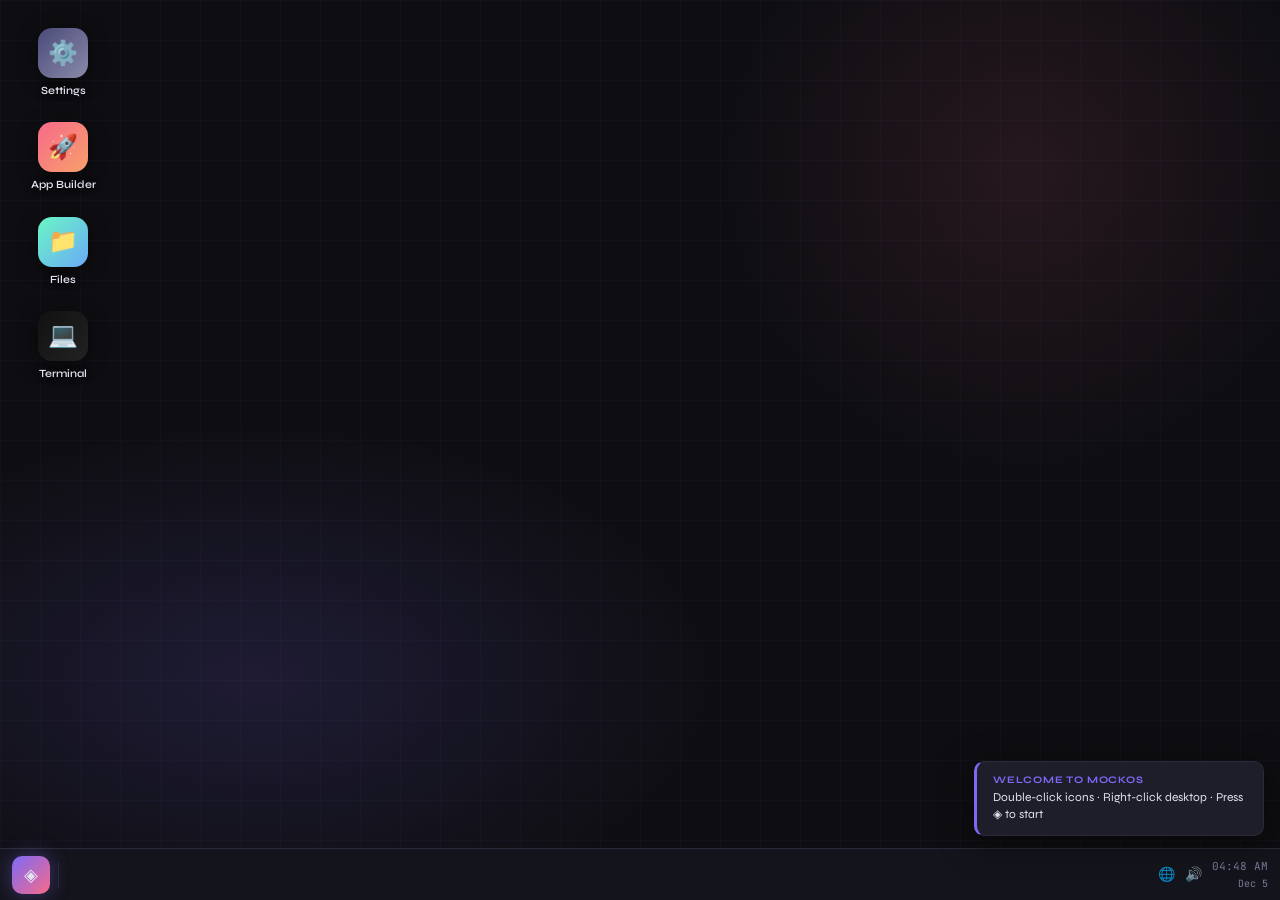
<file: index.html>
<!DOCTYPE html>
<html lang="en">

<head>
  <meta charset="UTF-8">
  <meta name="viewport" content="width=device-width, initial-scale=1.0">
  <meta name="description"
    content="MockOS — A web-based desktop operating system simulator built with vanilla HTML, CSS, and JavaScript. No frameworks, no dependencies.">
  <meta name="theme-color" content="#0e0e12">
  <meta name="author" content="MockOS">
  <meta property="og:title" content="MockOS">
  <meta property="og:description"
    content="A fully functional desktop OS in your browser — windows, apps, themes, and more.">
  <meta property="og:type" content="website">
  <title>MockOS</title>
  <link rel="stylesheet" href="css/style.css">
</head>

<body>

  <!-- Desktop -->
  <div id="desktop" oncontextmenu="deskCtx(event)">
    <div id="desktop-bg"></div>
    <div id="desktop-grid"></div>
    <div id="desktop-icon-area"></div>
  </div>

  <!-- Taskbar -->
  <div id="taskbar">
    <div id="start-btn" onclick="toggleStart(event)">◈</div>
    <div class="taskbar-sep"></div>
    <div id="taskbar-items"></div>
    <div id="taskbar-right">
      <span class="sys-icon" onclick="notify('Network','Connected · 142 Mbps')">🌐</span>
      <span class="sys-icon" onclick="notify('Sound','Volume 100%')">🔊</span>
      <div id="taskbar-clock"></div>
    </div>
  </div>

  <!-- Start Menu -->
  <div id="start-menu">
    <div id="sm-top">
      <input type="text" id="sm-search" placeholder="Search apps..." oninput="smSearch(this.value)" autocomplete="off">
      <div id="sm-user" onclick="openApp('settings','account');closeStart()">
        <div id="sm-avatar">👤</div>
        <span id="sm-username">User</span>
      </div>
    </div>

    <div id="sm-body">
      <div id="sm-sidebar">
        <div class="sm-side-btn active" data-tip="Home" onclick="smNav(this,'home')">🏠</div>
        <div class="sm-side-btn" data-tip="All Apps" onclick="smNav(this,'apps')">⊞</div>
        <div class="sm-side-btn" data-tip="Recent" onclick="smNav(this,'recent')">🕐</div>
        <div class="sm-side-btn" data-tip="Settings" onclick="openApp('settings');closeStart()">⚙️</div>
      </div>

      <div id="sm-content">
        <!-- Home -->
        <div class="sm-section visible" id="sms-home">
          <div class="sm-title">Pinned Apps</div>
          <div id="sm-pinned-grid"></div>
          <div class="sm-title" style="margin-top:4px">Recent</div>
          <div id="sm-recent-short"></div>
          <div style="margin-top:4px;font-size:11px;color:var(--text-muted);text-align:center;opacity:0.6">Double-click
            desktop icons to open apps faster</div>
        </div>

        <!-- All Apps -->
        <div class="sm-section" id="sms-apps">
          <div class="sm-title">All Applications</div>
          <div id="sm-all-grid"></div>
        </div>

        <!-- Recent -->
        <div class="sm-section" id="sms-recent">
          <div class="sm-title">Recently Opened</div>
          <div id="sm-recent-full"></div>
        </div>

        <!-- Search -->
        <div class="sm-section" id="sms-search">
          <div class="sm-title">Search Results</div>
          <div id="sm-search-grid" style="display:grid;grid-template-columns:repeat(5,1fr);gap:6px"></div>
          <div id="sm-search-empty" style="color:var(--text-muted);font-size:13px;display:none;margin-top:8px">No apps
            found.</div>
        </div>
      </div>
    </div>

    <div id="sm-footer">
      <button class="sm-footer-btn" onclick="openApp('settings');closeStart()">⚙️ Settings</button>
      <button class="sm-footer-btn"
        onclick="closeStart();notify(osName,'Restarting...');setTimeout(()=>location.reload(),1400)">🔄 Restart</button>
      <button class="sm-footer-btn" onclick="shutdown()">⏻ Shut Down</button>
    </div>
  </div>

  <!-- Context Menu -->
  <div id="ctx-menu"></div>

  <!-- Notification -->
  <div id="notification">
    <div id="notif-title"></div>
    <div id="notif-body"></div>
  </div>

  <!-- Hidden file inputs -->
  <input type="file" id="fi-wp" accept="image/*" style="display:none">
  <input type="file" id="fi-style" accept=".css,.html" style="display:none">
  <input type="file" id="fi-open" accept="*/*" style="display:none">

  <!-- JavaScript Modules (loaded in dependency order) -->
  <script src="js/ui-helpers.js"></script>
  <script src="js/window-manager.js"></script>
  <script src="js/app-registry.js"></script>
  <script src="js/taskbar.js"></script>
  <script src="js/settings.js"></script>
  <script src="js/apps.js"></script>
  <script src="js/app-builder.js"></script>
  <script src="js/state.js"></script>
  <script src="js/init.js"></script>

</body>

</html>
</file>
<file: css/style.css>
/**
 * MockOS — Style Sheet
 * ====================
 * All visual styles for the MockOS desktop environment.
 * Uses CSS custom properties for full runtime theming.
 *
 * Sections:
 *   1. Variables & Reset
 *   2. Desktop
 *   3. Taskbar
 *   4. Start Menu
 *   5. Windows
 *   6. Context Menu
 *   7. Notifications
 *   8. Shared UI Components
 *   9. Settings App
 *  10. App Builder
 *  11. Status Bar
 *  12. Scrollbars
 */

@import url('https://fonts.googleapis.com/css2?family=JetBrains+Mono:wght@300;400;500;700&family=Syne:wght@400;600;800&family=Space+Grotesk:wght@300;400;500;600;700&family=Playfair+Display:wght@400;700&family=IBM+Plex+Sans:wght@300;400;500;600&display=swap');

/* ─── 1. Variables & Reset ─── */

:root {
  --bg: #0e0e12;
  --surface: #16161e;
  --surface2: #1e1e2a;
  --surface3: #252535;
  --border: #2a2a3a;
  --accent: #7c6af7;
  --accent2: #f76a8a;
  --accent-rgb: 124,106,247;
  --text: #e2e2f0;
  --text-muted: #7a7a9a;
  --taskbar-h: 52px;
  --radius: 10px;
  --win-radius: 12px;
  --font-ui: 'Syne', sans-serif;
  --font-mono: 'JetBrains Mono', monospace;
}

* { box-sizing: border-box; margin: 0; padding: 0; }
html { font-size: 16px; }
body {
  font-family: var(--font-ui);
  background: var(--bg);
  color: var(--text);
  width: 100vw;
  height: 100vh;
  overflow: hidden;
  user-select: none;
}

/* ─── 2. Desktop ─── */

#desktop {
  position: relative;
  width: 100%;
  height: calc(100vh - var(--taskbar-h));
  overflow: hidden;
  background: var(--bg);
  top: 0;
}

#desktop-bg {
  position: absolute;
  inset: 0;
  background-image:
    radial-gradient(ellipse 60% 50% at 20% 80%, rgba(124,106,247,0.15) 0%, transparent 60%),
    radial-gradient(ellipse 40% 60% at 80% 20%, rgba(247,106,138,0.1) 0%, transparent 60%);
  pointer-events: none;
  z-index: 0;
  transition: all 0.5s;
}

#desktop-grid {
  position: absolute;
  inset: 0;
  pointer-events: none;
  z-index: 1;
  background-image:
    linear-gradient(rgba(124,106,247,0.04) 1px, transparent 1px),
    linear-gradient(90deg, rgba(124,106,247,0.04) 1px, transparent 1px);
  background-size: 40px 40px;
}

#desktop-icon-area {
  position: absolute;
  top: 20px;
  left: 20px;
  display: flex;
  flex-direction: column;
  gap: 8px;
  z-index: 5;
}

.desktop-icon {
  display: flex;
  flex-direction: column;
  align-items: center;
  gap: 6px;
  cursor: pointer;
  padding: 8px;
  border-radius: var(--radius);
  transition: background 0.15s;
  width: 86px;
}
.desktop-icon:hover { background: rgba(var(--accent-rgb), 0.13); }

.icon-img {
  width: 50px;
  height: 50px;
  border-radius: 14px;
  display: flex;
  align-items: center;
  justify-content: center;
  font-size: 24px;
  box-shadow: 0 4px 18px rgba(0,0,0,0.5);
  flex-shrink: 0;
}

.icon-label {
  font-size: 11px;
  font-weight: 600;
  color: var(--text);
  text-align: center;
  text-shadow: 0 1px 6px rgba(0,0,0,0.9);
  line-height: 1.3;
  word-break: break-word;
}

/* ─── 3. Taskbar ─── */

#taskbar {
  position: fixed;
  bottom: 0;
  left: 0;
  right: 0;
  height: var(--taskbar-h);
  background: rgba(22,22,30,0.88);
  backdrop-filter: blur(24px);
  border-top: 1px solid var(--border);
  display: flex;
  align-items: center;
  padding: 0 12px;
  gap: 6px;
  z-index: 2000;
}

#start-btn {
  width: 38px;
  height: 38px;
  border-radius: 10px;
  background: linear-gradient(135deg, var(--accent), var(--accent2));
  display: flex;
  align-items: center;
  justify-content: center;
  cursor: pointer;
  font-size: 18px;
  box-shadow: 0 0 20px rgba(var(--accent-rgb), 0.4);
  transition: transform 0.12s, box-shadow 0.2s;
  flex-shrink: 0;
}
#start-btn:hover {
  transform: scale(1.1);
  box-shadow: 0 0 32px rgba(var(--accent-rgb), 0.65);
}
#start-btn.active { transform: scale(0.94); }

.taskbar-sep {
  width: 1px;
  height: 26px;
  background: var(--border);
  margin: 0 2px;
  flex-shrink: 0;
}

#taskbar-items {
  display: flex;
  align-items: center;
  gap: 4px;
  flex: 1;
  overflow: hidden;
  min-width: 0;
}

.taskbar-item {
  padding: 5px 12px;
  border-radius: 7px;
  background: var(--surface2);
  border: 1px solid var(--border);
  font-size: 11px;
  font-family: var(--font-ui);
  color: var(--text-muted);
  cursor: pointer;
  transition: all 0.15s;
  white-space: nowrap;
  max-width: 150px;
  overflow: hidden;
  text-overflow: ellipsis;
  flex-shrink: 0;
}
.taskbar-item.active {
  background: rgba(var(--accent-rgb), 0.18);
  border-color: var(--accent);
  color: var(--text);
}
.taskbar-item:hover { color: var(--text); }

#taskbar-right {
  display: flex;
  align-items: center;
  gap: 10px;
  margin-left: auto;
  flex-shrink: 0;
}

#taskbar-clock {
  font-family: var(--font-mono);
  font-size: 11px;
  color: var(--text-muted);
  cursor: default;
  text-align: right;
  line-height: 1.5;
}

.sys-icon {
  font-size: 14px;
  cursor: pointer;
  opacity: 0.7;
  transition: opacity 0.15s;
}
.sys-icon:hover { opacity: 1; }

/* ─── 4. Start Menu ─── */

#start-menu {
  position: fixed;
  bottom: calc(var(--taskbar-h) + 8px);
  left: 12px;
  width: 540px;
  background: rgba(14,14,20,0.97);
  backdrop-filter: blur(48px) saturate(200%);
  border: 1px solid var(--border);
  border-radius: 18px;
  box-shadow:
    0 -4px 70px rgba(0,0,0,0.75),
    0 0 0 0.5px rgba(255,255,255,0.04);
  z-index: 1999;
  display: none;
  flex-direction: column;
  overflow: hidden;
  transform-origin: bottom left;
  max-height: calc(100vh - var(--taskbar-h) - 28px);
}
#start-menu.open {
  display: flex;
  animation: menuIn 0.22s cubic-bezier(0.34,1.3,0.64,1) forwards;
}
@keyframes menuIn {
  from { opacity: 0; transform: scale(0.93) translateY(12px); }
  to   { opacity: 1; transform: scale(1) translateY(0); }
}
@keyframes menuOut {
  from { opacity: 1; transform: scale(1); }
  to   { opacity: 0; transform: scale(0.93) translateY(10px); }
}

#sm-top {
  display: flex;
  align-items: center;
  gap: 10px;
  padding: 16px 16px 12px;
  border-bottom: 1px solid rgba(255,255,255,0.04);
}

#sm-search {
  flex: 1;
  background: var(--surface2);
  border: 1px solid var(--border);
  border-radius: 10px;
  padding: 9px 14px 9px 38px;
  color: var(--text);
  font-family: var(--font-ui);
  font-size: 13px;
  outline: none;
  transition: border-color 0.15s;
  background-image: url("data:image/svg+xml,%3Csvg xmlns='http://www.w3.org/2000/svg' width='16' height='16' viewBox='0 0 24 24' fill='none' stroke='%237a7a9a' stroke-width='2'%3E%3Ccircle cx='11' cy='11' r='8'/%3E%3Cpath d='m21 21-4.35-4.35'/%3E%3C/svg%3E");
  background-repeat: no-repeat;
  background-position: 12px center;
}
#sm-search:focus { border-color: var(--accent); }
#sm-search::placeholder { color: var(--text-muted); }

#sm-user {
  display: flex;
  align-items: center;
  gap: 8px;
  font-size: 12px;
  color: var(--text-muted);
  cursor: pointer;
  padding: 6px 10px;
  border-radius: 8px;
  transition: background 0.15s;
  flex-shrink: 0;
}
#sm-user:hover { background: var(--surface2); }

#sm-avatar {
  width: 32px;
  height: 32px;
  border-radius: 50%;
  background: linear-gradient(135deg, var(--accent), var(--accent2));
  display: flex;
  align-items: center;
  justify-content: center;
  font-size: 16px;
}

#sm-body { display: flex; flex: 1; min-height: 0; }

#sm-sidebar {
  width: 54px;
  background: rgba(0,0,0,0.25);
  border-right: 1px solid rgba(255,255,255,0.04);
  display: flex;
  flex-direction: column;
  align-items: center;
  padding: 10px 0;
  gap: 4px;
}

.sm-side-btn {
  width: 40px;
  height: 40px;
  border-radius: 10px;
  display: flex;
  align-items: center;
  justify-content: center;
  font-size: 18px;
  cursor: pointer;
  transition: background 0.14s;
  color: var(--text-muted);
  position: relative;
}
.sm-side-btn:hover,
.sm-side-btn.active {
  background: rgba(var(--accent-rgb), 0.18);
  color: var(--text);
}
.sm-side-btn::before {
  content: attr(data-tip);
  position: absolute;
  left: calc(100% + 10px);
  background: var(--surface2);
  border: 1px solid var(--border);
  padding: 4px 10px;
  border-radius: 6px;
  font-size: 11px;
  font-family: var(--font-ui);
  color: var(--text);
  white-space: nowrap;
  pointer-events: none;
  opacity: 0;
  transform: translateX(-4px);
  transition: all 0.15s;
  z-index: 10;
}
.sm-side-btn:hover::before {
  opacity: 1;
  transform: translateX(0);
}

#sm-content { flex: 1; display: flex; flex-direction: column; min-height: 0; }

.sm-section {
  display: none;
  flex-direction: column;
  padding: 14px;
  gap: 10px;
  overflow-y: auto;
  flex: 1;
}
.sm-section.visible { display: flex; }
.sm-section::-webkit-scrollbar { width: 4px; }
.sm-section::-webkit-scrollbar-thumb { background: var(--border); border-radius: 4px; }

.sm-title {
  font-size: 10px;
  font-weight: 800;
  color: var(--text-muted);
  text-transform: uppercase;
  letter-spacing: 0.1em;
}

/* Pinned tiles (Home) */
#sm-pinned-grid { display: grid; grid-template-columns: repeat(4,1fr); gap: 8px; }

.sm-pinned-tile {
  display: flex;
  align-items: center;
  gap: 8px;
  padding: 8px 10px;
  border-radius: 10px;
  cursor: pointer;
  background: rgba(255,255,255,0.03);
  border: 1px solid rgba(255,255,255,0.06);
  transition: all 0.14s;
}
.sm-pinned-tile:hover {
  background: rgba(var(--accent-rgb), 0.1);
  border-color: rgba(var(--accent-rgb), 0.25);
}
.sm-pinned-tile .pt-icon {
  width: 32px;
  height: 32px;
  border-radius: 8px;
  display: flex;
  align-items: center;
  justify-content: center;
  font-size: 16px;
  flex-shrink: 0;
}
.sm-pinned-tile .pt-label {
  font-size: 11px;
  font-weight: 600;
  color: var(--text);
  overflow: hidden;
  text-overflow: ellipsis;
  white-space: nowrap;
}

/* All apps grid */
#sm-all-grid { display: grid; grid-template-columns: repeat(5,1fr); gap: 6px; }

.sm-app-tile {
  display: flex;
  flex-direction: column;
  align-items: center;
  gap: 5px;
  padding: 10px 4px;
  border-radius: 10px;
  cursor: pointer;
  transition: background 0.14s;
}
.sm-app-tile:hover { background: rgba(var(--accent-rgb), 0.12); }
.sm-app-tile .at-icon {
  width: 42px;
  height: 42px;
  border-radius: 12px;
  display: flex;
  align-items: center;
  justify-content: center;
  font-size: 20px;
  box-shadow: 0 3px 10px rgba(0,0,0,0.4);
}
.sm-app-tile .at-label {
  font-size: 10px;
  font-weight: 600;
  text-align: center;
  color: var(--text);
  line-height: 1.3;
  word-break: break-word;
}

/* Recent list */
.sm-recent-item {
  display: flex;
  align-items: center;
  gap: 10px;
  padding: 8px 10px;
  border-radius: 8px;
  cursor: pointer;
  transition: background 0.14s;
}
.sm-recent-item:hover { background: rgba(var(--accent-rgb), 0.1); }
.sm-recent-item .ri-icon { font-size: 22px; width: 32px; text-align: center; }
.sm-recent-item .ri-name { font-size: 12px; font-weight: 600; color: var(--text); }
.sm-recent-item .ri-time { font-size: 10px; color: var(--text-muted); }

#sm-footer {
  padding: 10px 14px;
  border-top: 1px solid rgba(255,255,255,0.05);
  display: flex;
  align-items: center;
  gap: 6px;
  flex-shrink: 0;
}

.sm-footer-btn {
  flex: 1;
  padding: 8px;
  border-radius: 8px;
  background: rgba(255,255,255,0.04);
  border: 1px solid rgba(255,255,255,0.07);
  color: var(--text-muted);
  font-size: 11px;
  font-family: var(--font-ui);
  font-weight: 600;
  cursor: pointer;
  display: flex;
  align-items: center;
  justify-content: center;
  gap: 5px;
  transition: all 0.15s;
}
.sm-footer-btn:hover {
  background: rgba(var(--accent-rgb), 0.12);
  color: var(--text);
  border-color: rgba(var(--accent-rgb), 0.3);
}

/* ─── 5. Windows ─── */

.window {
  position: absolute;
  background: var(--surface);
  border: 1px solid var(--border);
  border-radius: var(--win-radius);
  box-shadow: 0 24px 80px rgba(0,0,0,0.6), 0 0 0 0.5px rgba(255,255,255,0.04);
  min-width: 300px;
  min-height: 180px;
  display: flex;
  flex-direction: column;
  overflow: hidden;
  z-index: 100;
}
.window.focused {
  box-shadow:
    0 28px 100px rgba(0,0,0,0.7),
    0 0 0 1px rgba(var(--accent-rgb), 0.3),
    0 0 60px rgba(var(--accent-rgb), 0.08);
  z-index: 200;
}

.window-titlebar {
  display: flex;
  align-items: center;
  gap: 10px;
  padding: 9px 12px;
  background: var(--surface2);
  border-bottom: 1px solid var(--border);
  cursor: move;
  flex-shrink: 0;
  min-height: 40px;
}

.win-btns { display: flex; gap: 6px; }

.win-btn {
  width: 13px;
  height: 13px;
  border-radius: 50%;
  cursor: pointer;
  border: none;
  transition: filter 0.12s, transform 0.1s;
}
.win-btn:hover { filter: brightness(1.3); transform: scale(1.15); }
.win-btn.close { background: #ff5f57; }
.win-btn.min   { background: #febc2e; }
.win-btn.max   { background: #28c840; }

.win-title {
  font-size: 12px;
  font-weight: 600;
  color: var(--text-muted);
  flex: 1;
  text-align: center;
  pointer-events: none;
  overflow: hidden;
  text-overflow: ellipsis;
  white-space: nowrap;
}

.window-body { flex: 1; overflow: auto; position: relative; }

.resize-handle {
  position: absolute;
  bottom: 0;
  right: 0;
  width: 20px;
  height: 20px;
  cursor: nwse-resize;
  z-index: 5;
}
.resize-handle::after {
  content: '';
  position: absolute;
  bottom: 4px;
  right: 4px;
  width: 8px;
  height: 8px;
  border-right: 2px solid var(--border);
  border-bottom: 2px solid var(--border);
}

/* ─── 6. Context Menu ─── */

#ctx-menu {
  position: fixed;
  background: rgba(18,18,28,0.98);
  backdrop-filter: blur(24px);
  border: 1px solid var(--border);
  border-radius: 10px;
  padding: 6px;
  z-index: 9998;
  min-width: 170px;
  box-shadow: 0 12px 40px rgba(0,0,0,0.7);
  display: none;
}
#ctx-menu.open {
  display: block;
  animation: ctxIn 0.12s ease;
}
@keyframes ctxIn {
  from { opacity: 0; transform: scale(0.94); }
  to   { opacity: 1; transform: scale(1); }
}

.ctx-item {
  padding: 7px 12px;
  border-radius: 7px;
  font-size: 12px;
  font-weight: 500;
  color: var(--text);
  cursor: pointer;
  display: flex;
  align-items: center;
  gap: 8px;
  transition: background 0.1s;
}
.ctx-item:hover { background: rgba(var(--accent-rgb), 0.18); }
.ctx-item.danger { color: #ff5f57; }
.ctx-item.danger:hover { background: rgba(255,95,87,0.15); }

.ctx-sep { height: 1px; background: var(--border); margin: 4px 0; }

/* ─── 7. Notifications ─── */

#notification {
  position: fixed;
  bottom: calc(var(--taskbar-h) + 12px);
  right: 16px;
  background: var(--surface2);
  border: 1px solid var(--border);
  border-left: 3px solid var(--accent);
  padding: 12px 16px;
  border-radius: 10px;
  font-size: 13px;
  color: var(--text);
  box-shadow: 0 8px 32px rgba(0,0,0,0.5);
  transform: translateX(130%);
  transition: transform 0.3s cubic-bezier(0.34,1.4,0.64,1);
  z-index: 9999;
  max-width: 290px;
  pointer-events: none;
}
#notification.show { transform: translateX(0); }

#notif-title {
  font-weight: 700;
  font-size: 10px;
  color: var(--accent);
  margin-bottom: 3px;
  text-transform: uppercase;
  letter-spacing: 0.08em;
}

#notif-body { font-size: 12px; line-height: 1.4; }

/* ─── 8. Shared UI Components ─── */

.btn {
  padding: 8px 16px;
  border-radius: var(--radius);
  border: none;
  font-family: var(--font-ui);
  font-size: 12px;
  font-weight: 700;
  cursor: pointer;
  transition: all 0.15s;
  display: inline-flex;
  align-items: center;
  gap: 6px;
}

.btn-primary {
  background: linear-gradient(135deg, var(--accent), color-mix(in srgb, var(--accent) 70%, #a78bf9 30%));
  color: white;
  box-shadow: 0 4px 16px rgba(var(--accent-rgb), 0.35);
}
.btn-primary:hover {
  transform: translateY(-1px);
  box-shadow: 0 6px 22px rgba(var(--accent-rgb), 0.5);
}

.btn-secondary {
  background: var(--surface2);
  color: var(--text);
  border: 1px solid var(--border);
}
.btn-secondary:hover {
  border-color: var(--accent);
  color: var(--accent);
}

.btn-danger {
  background: rgba(255,95,87,0.12);
  color: #ff5f57;
  border: 1px solid rgba(255,95,87,0.25);
}
.btn-danger:hover { background: rgba(255,95,87,0.22); }

.os-input {
  background: var(--surface2);
  border: 1px solid var(--border);
  border-radius: var(--radius);
  color: var(--text);
  font-family: var(--font-ui);
  font-size: 13px;
  padding: 8px 12px;
  outline: none;
  transition: border-color 0.15s;
  width: 100%;
}
.os-input:focus { border-color: var(--accent); }
.os-input::placeholder { color: var(--text-muted); }
select.os-input option { background: var(--surface2); }

.toggle {
  width: 42px;
  height: 24px;
  border-radius: 12px;
  background: var(--border);
  cursor: pointer;
  position: relative;
  transition: background 0.2s;
  flex-shrink: 0;
}
.toggle.on { background: var(--accent); }
.toggle::after {
  content: '';
  position: absolute;
  top: 3px;
  left: 3px;
  width: 18px;
  height: 18px;
  border-radius: 50%;
  background: white;
  transition: left 0.2s;
  box-shadow: 0 1px 4px rgba(0,0,0,0.3);
}
.toggle.on::after { left: 21px; }

input[type=range] {
  -webkit-appearance: none;
  width: 100%;
  height: 4px;
  border-radius: 2px;
  background: var(--border);
  outline: none;
  cursor: pointer;
}
input[type=range]::-webkit-slider-thumb {
  -webkit-appearance: none;
  width: 16px;
  height: 16px;
  border-radius: 50%;
  background: var(--accent);
  cursor: pointer;
  box-shadow: 0 0 8px rgba(var(--accent-rgb), 0.5);
}

input[type=color] {
  -webkit-appearance: none;
  width: 36px;
  height: 28px;
  border-radius: 6px;
  border: 1px solid var(--border);
  background: none;
  cursor: pointer;
  padding: 2px;
}

/* ─── 9. Settings App ─── */

.sapp { display: flex; height: 100%; }

.sapp-sidebar {
  width: 185px;
  border-right: 1px solid var(--border);
  padding: 10px 8px;
  display: flex;
  flex-direction: column;
  gap: 2px;
  flex-shrink: 0;
  overflow-y: auto;
}
.sapp-sidebar::-webkit-scrollbar { width: 0; }

.sapp-nav {
  padding: 9px 12px;
  border-radius: 8px;
  font-size: 12px;
  font-weight: 600;
  color: var(--text-muted);
  cursor: pointer;
  transition: all 0.14s;
  display: flex;
  align-items: center;
  gap: 8px;
}
.sapp-nav:hover {
  background: rgba(var(--accent-rgb), 0.1);
  color: var(--text);
}
.sapp-nav.active {
  background: rgba(var(--accent-rgb), 0.16);
  color: var(--text);
}

.sapp-group {
  font-size: 9px;
  font-weight: 700;
  color: var(--text-muted);
  text-transform: uppercase;
  letter-spacing: 0.1em;
  padding: 10px 12px 4px;
  opacity: 0.5;
}

.sapp-content {
  flex: 1;
  overflow-y: auto;
  padding: 22px;
}
.sapp-content::-webkit-scrollbar { width: 4px; }
.sapp-content::-webkit-scrollbar-thumb { background: var(--border); border-radius: 4px; }

.sapp-sec { display: none; }
.sapp-sec.visible { display: block; }
.sapp-sec h2 { font-size: 18px; font-weight: 800; margin-bottom: 20px; }
.sapp-sec h3 {
  font-size: 11px;
  font-weight: 700;
  color: var(--text-muted);
  text-transform: uppercase;
  letter-spacing: 0.08em;
  margin: 22px 0 10px;
}

.srow {
  display: flex;
  align-items: center;
  justify-content: space-between;
  padding: 12px 0;
  border-bottom: 1px solid rgba(42,42,58,0.5);
  gap: 16px;
}
.srow:last-child { border-bottom: none; }

.slabel { font-size: 13px; font-weight: 500; color: var(--text); }
.sdesc  { font-size: 11px; color: var(--text-muted); margin-top: 2px; line-height: 1.4; }

.color-grid { display: flex; gap: 8px; flex-wrap: wrap; }

.cswatch {
  width: 28px;
  height: 28px;
  border-radius: 50%;
  cursor: pointer;
  border: 2px solid transparent;
  transition: transform 0.14s, border-color 0.14s;
}
.cswatch:hover { transform: scale(1.18); }
.cswatch.selected { border-color: white; transform: scale(1.1); }

.wp-grid {
  display: grid;
  grid-template-columns: repeat(3,1fr);
  gap: 8px;
  margin-bottom: 12px;
}

.wp-opt {
  height: 68px;
  border-radius: 9px;
  cursor: pointer;
  border: 2px solid transparent;
  transition: transform 0.14s, border-color 0.14s;
}
.wp-opt:hover { transform: scale(1.04); }
.wp-opt.selected { border-color: var(--accent); }

.file-drop {
  border: 2px dashed var(--border);
  border-radius: 10px;
  padding: 22px;
  text-align: center;
  color: var(--text-muted);
  font-size: 12px;
  cursor: pointer;
  transition: all 0.18s;
  line-height: 1.7;
}
.file-drop:hover {
  border-color: var(--accent);
  color: var(--accent);
  background: rgba(var(--accent-rgb), 0.05);
}

.font-opt {
  display: flex;
  align-items: center;
  justify-content: space-between;
  padding: 10px 12px;
  border-radius: 8px;
  cursor: pointer;
  transition: background 0.14s;
  border: 1px solid var(--border);
  margin-bottom: 6px;
}
.font-opt:hover { background: rgba(var(--accent-rgb), 0.08); }
.font-opt.selected {
  border-color: var(--accent);
  background: rgba(var(--accent-rgb), 0.08);
}

.theme-card {
  border: 2px solid var(--border);
  border-radius: 10px;
  padding: 14px;
  cursor: pointer;
  transition: all 0.15s;
  margin-bottom: 8px;
}
.theme-card:hover { border-color: rgba(var(--accent-rgb), 0.4); }
.theme-card.selected { border-color: var(--accent); }

.theme-preview {
  height: 36px;
  border-radius: 6px;
  overflow: hidden;
  display: flex;
  margin-bottom: 8px;
}

.import-log {
  background: var(--bg);
  border: 1px solid var(--border);
  border-radius: 8px;
  padding: 10px;
  font-family: var(--font-mono);
  font-size: 11px;
  color: var(--text);
  max-height: 110px;
  overflow-y: auto;
  margin-top: 10px;
  line-height: 1.7;
}
.log-ok   { color: #28c840; }
.log-err  { color: #ff5f57; }
.log-info { color: var(--accent); }

/* ─── 10. App Builder ─── */

.ab-body {
  display: flex;
  flex-direction: column;
  height: 100%;
  padding: 14px;
  gap: 10px;
}

.ab-tabs {
  display: flex;
  gap: 3px;
  background: var(--bg);
  border-radius: 8px;
  padding: 3px;
  flex-shrink: 0;
}

.ab-tab {
  flex: 1;
  padding: 7px;
  text-align: center;
  border-radius: 6px;
  font-size: 11px;
  font-weight: 700;
  cursor: pointer;
  color: var(--text-muted);
  transition: all 0.14s;
  text-transform: uppercase;
  letter-spacing: 0.06em;
}
.ab-tab.active {
  background: var(--surface2);
  color: var(--text);
}

.ab-panel {
  display: none;
  flex: 1;
  flex-direction: column;
  gap: 8px;
  min-height: 0;
}
.ab-panel.active { display: flex; }

textarea.code-input {
  width: 100%;
  flex: 1;
  background: var(--bg);
  border: 1px solid var(--border);
  border-radius: 8px;
  color: var(--text);
  font-family: var(--font-mono);
  font-size: 11.5px;
  padding: 12px;
  resize: none;
  outline: none;
  line-height: 1.65;
  transition: border-color 0.15s;
}
textarea.code-input:focus { border-color: var(--accent); }
textarea.code-input::placeholder { color: var(--text-muted); }

.ab-toolbar {
  display: flex;
  gap: 6px;
  align-items: center;
  flex-shrink: 0;
}

.ab-preview-frame {
  flex: 1;
  border-radius: 8px;
  border: 1px solid var(--border);
  overflow: hidden;
}
.ab-preview-frame iframe {
  width: 100%;
  height: 100%;
  border: none;
}

/* ─── 11. Status Bar ─── */

.status-bar {
  height: 22px;
  background: rgba(0,0,0,0.2);
  border-top: 1px solid var(--border);
  display: flex;
  align-items: center;
  padding: 0 12px;
  gap: 10px;
  font-size: 10px;
  color: var(--text-muted);
  font-family: var(--font-mono);
  flex-shrink: 0;
}

.status-dot {
  width: 7px;
  height: 7px;
  border-radius: 50%;
  background: #28c840;
  box-shadow: 0 0 6px #28c840;
}

/* ─── 12. Scrollbars ─── */

::-webkit-scrollbar { width: 6px; height: 6px; }
::-webkit-scrollbar-track { background: transparent; }
::-webkit-scrollbar-thumb { background: var(--border); border-radius: 6px; }
::-webkit-scrollbar-thumb:hover { background: var(--text-muted); }
</file>
